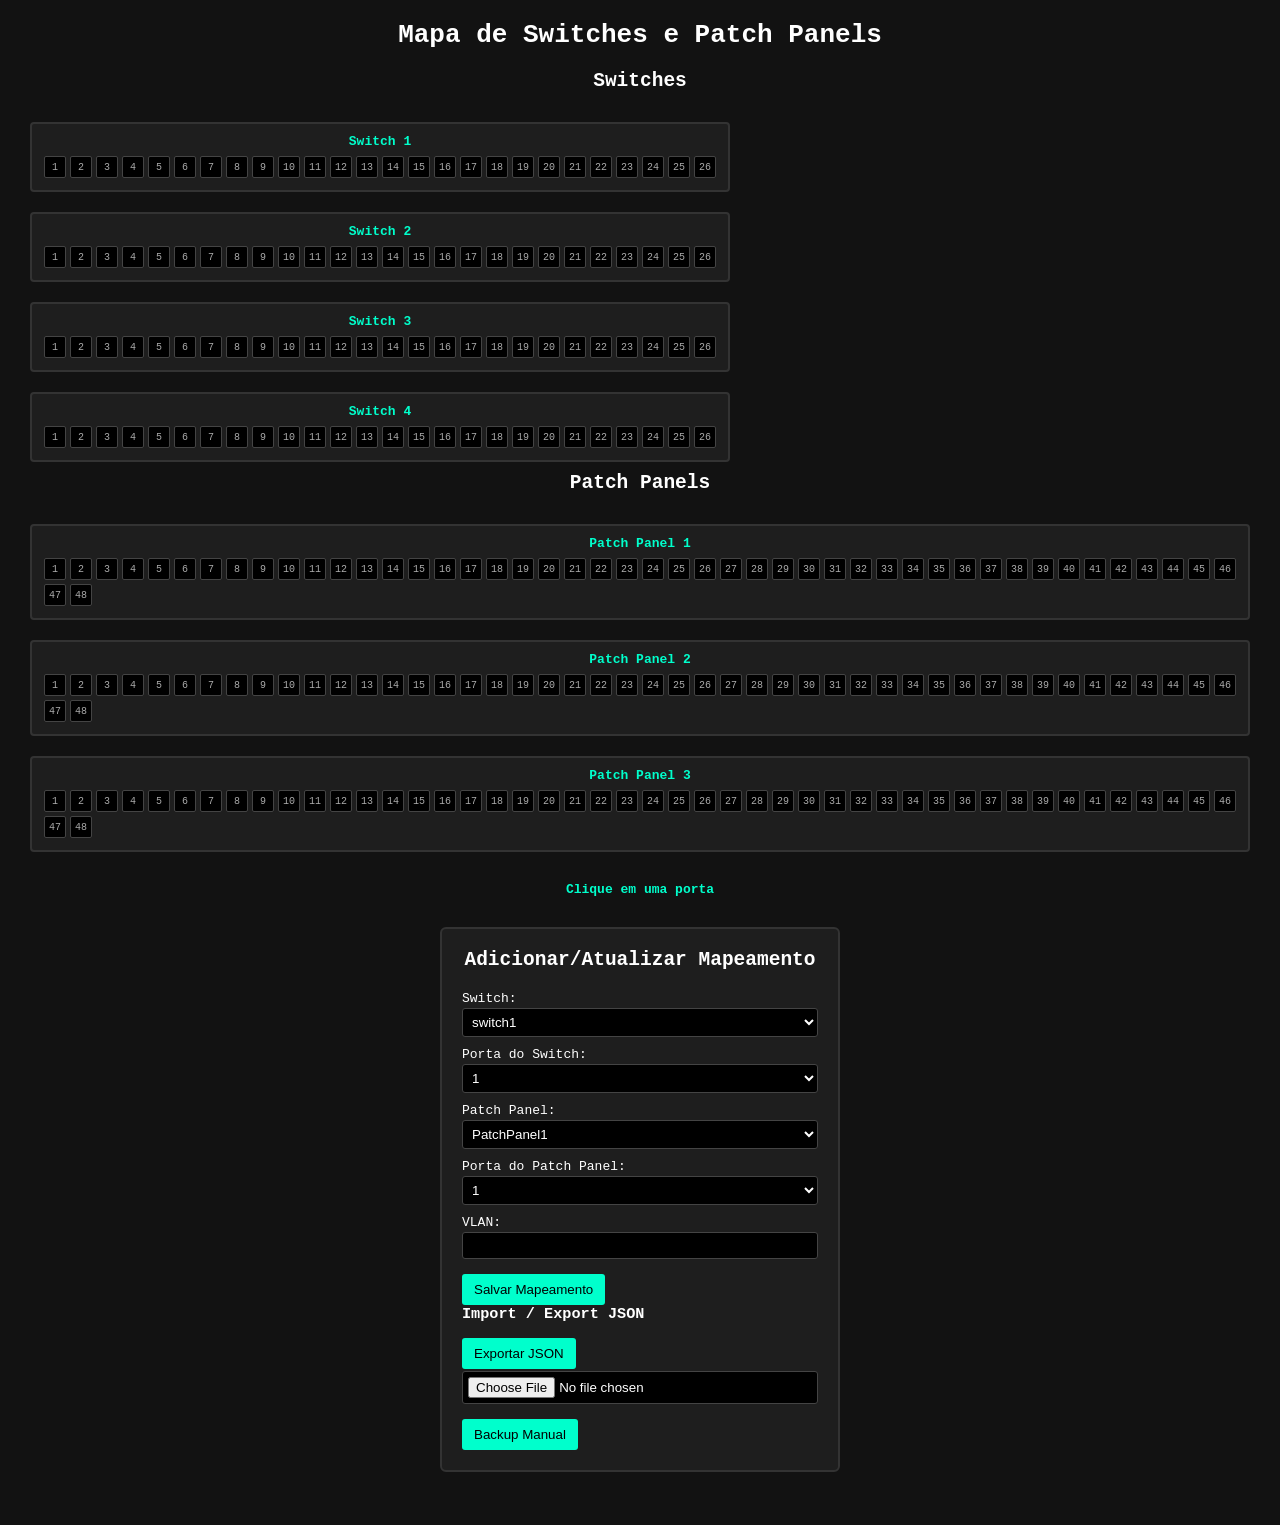
<file: public/index.html>
<!DOCTYPE html>
<html lang="pt-BR">
<head>
  <meta charset="UTF-8">
  <meta name="viewport" content="width=device-width, initial-scale=1.0">
  <title>Mapa de Switches e Patch Panels</title>
  <link rel="stylesheet" href="style.css">
</head>
<body>

  <h1>Mapa de Switches e Patch Panels</h1>

  <div id="rack-container">
    <!-- Canvas atrás das portas -->
    <canvas id="canvasLines"></canvas>

    <div id="switches-container">
      <h2>Switches</h2>
      <div id="switches"></div>
    </div>

    <div id="patches-container">
      <h2>Patch Panels</h2>
      <div id="patches"></div>
    </div>
  </div>

  <p id="info">Clique em uma porta</p>

  <!-- Formulário -->
  <div id="form-container">
    <h2>Adicionar/Atualizar Mapeamento</h2>
    <form id="mappingForm">
      <label for="switchSelect">Switch:</label>
      <select id="switchSelect" required></select>

      <label for="switchPort">Porta do Switch:</label>
      <select id="switchPort" required></select>

      <label for="patchSelect">Patch Panel:</label>
      <select id="patchSelect" required></select>

      <label for="patchPort">Porta do Patch Panel:</label>
      <select id="patchPort" required></select>

      <label for="vlan">VLAN:</label>
      <input type="number" id="vlan" required min="1">

      <button type="submit">Salvar Mapeamento</button>
    </form>

    <h3>Import / Export JSON</h3>
    <button id="exportBtn">Exportar JSON</button>
    <input type="file" id="importFile" accept=".json">

    <button id="manualBackupBtn">Backup Manual</button>
  </div>

  <script src="script.js"></script>
</body>
</html>
</file>
<file: public/style.css>
* {
  box-sizing: border-box;
  margin: 0;
  padding: 0;
}

body {
  font-family: monospace;
  background-color: #121212;
  color: #fff;
  padding: 20px;
}

h1, h2 {
  text-align: center;
  margin-bottom: 20px;
}

.device {
  display: inline-block;
  vertical-align: top;
  margin: 10px;
  padding: 10px;
  background-color: #1e1e1e;
  border: 2px solid #333;
  border-radius: 4px;
  width: fit-content;
  position: relative;
  z-index: 2; /* portas acima do canvas */
}

.title {
  text-align: center;
  font-weight: bold;
  margin-bottom: 5px;
  color: #00ffcc;
}

.ports {
  display: flex;
  flex-wrap: wrap;
  justify-content: flex-start;
}

.port {
  width: 22px;
  height: 22px;
  margin: 2px;
  background-color: #000;
  border: 1px solid #444;
  border-radius: 2px;
  text-align: center;
  line-height: 22px;
  font-size: 10px;
  color: #aaa;
  cursor: pointer;
  transition: all 0.2s;
  position: relative;
  z-index: 2;
}

.port:hover {
  border-color: #00ffcc;
}

.port.active {
  background-color: #00ffcc;
  color: #000;
  border-color: #00ffcc;
}

#info {
  text-align: center;
  font-weight: bold;
  margin-top: 20px;
  color: #00ffcc;
}

#rack-container {
  position: relative;
}

/* Canvas linhas atrás das portas */
#canvasLines {
  position: absolute;
  top: 0;
  left: 0;
  width: 100%;
  height: 100%;
  z-index: 1;
  pointer-events: none;
}

/* Formulário */
#form-container {
  margin: 30px auto;
  max-width: 400px;
  background-color: #1e1e1e;
  padding: 20px;
  border-radius: 6px;
  border: 2px solid #333;
  position: relative;
  z-index: 2;
}

#form-container label {
  display: block;
  margin-top: 10px;
}

#form-container input, #form-container select {
  width: 100%;
  padding: 5px;
  margin-top: 2px;
  border-radius: 3px;
  border: 1px solid #444;
  background-color: #000;
  color: #fff;
}

#form-container button {
  margin-top: 15px;
  padding: 8px 12px;
  background-color: #00ffcc;
  color: #000;
  border: none;
  border-radius: 3px;
  cursor: pointer;
}

#form-container button:hover {
  background-color: #00cc99;
}
</file>
